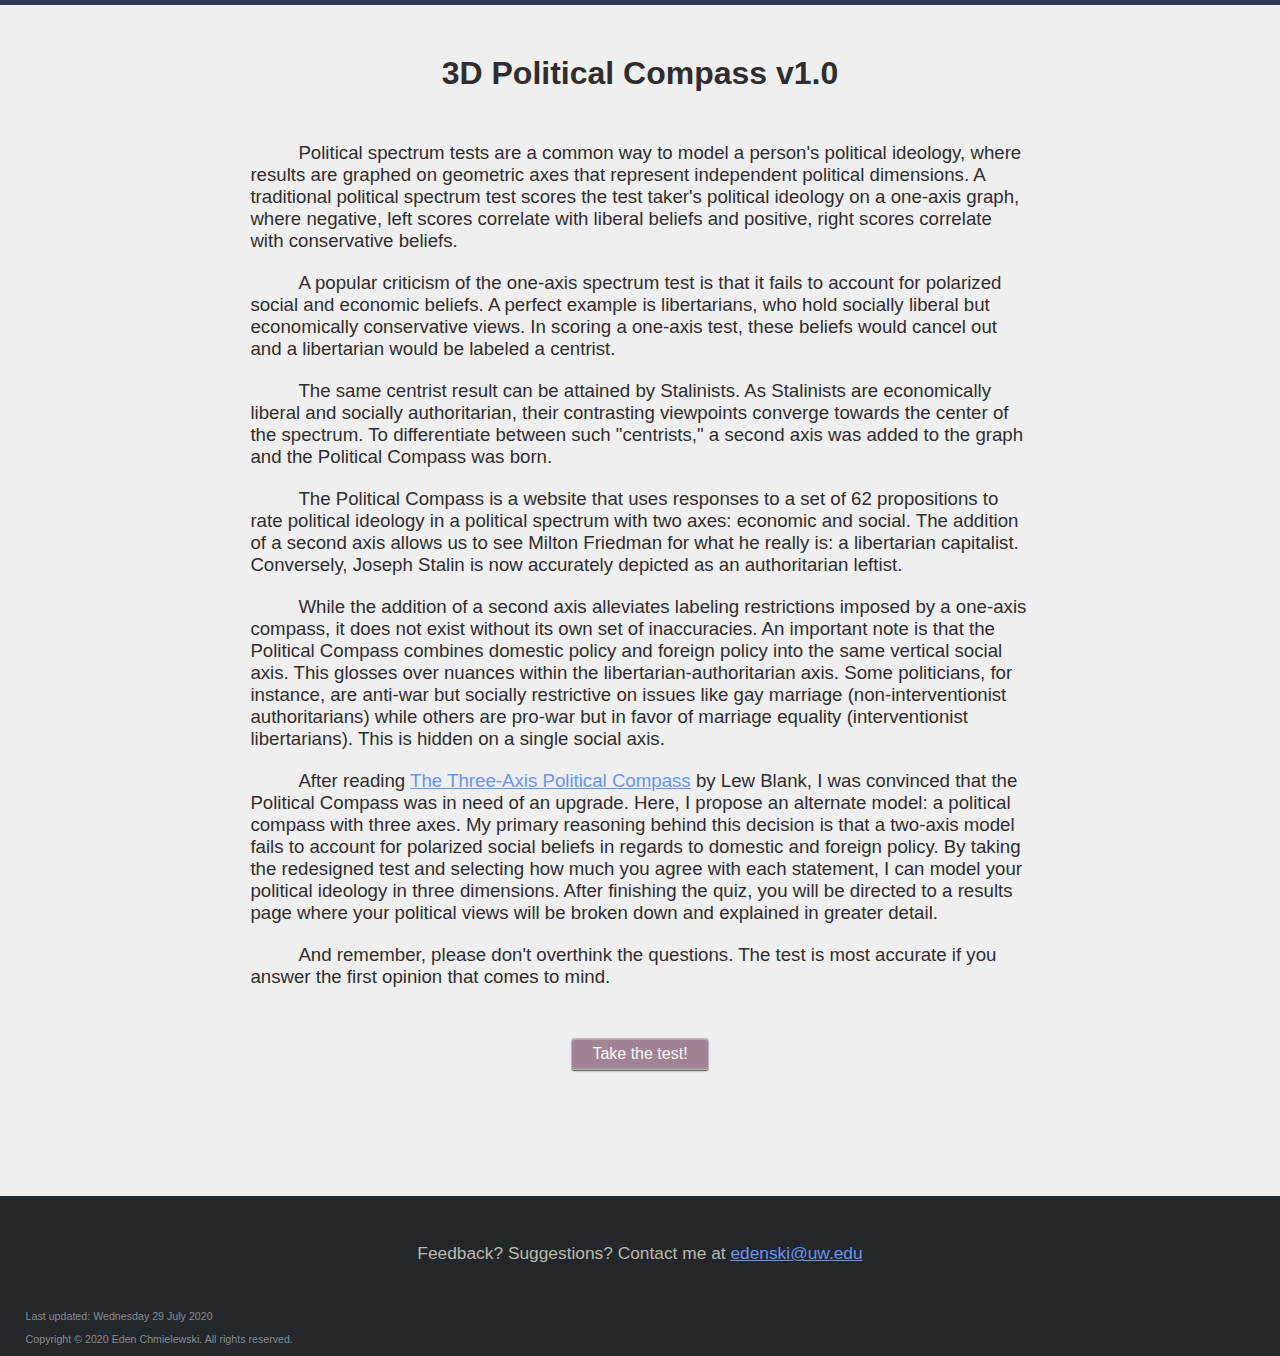
<file: index.html>
<!DOC TYPE HTML>
<html>
  <head>
    <title>3D Compass</title>
    <link href="style.css" type="text/css" rel="stylesheet">
    <meta name="viewport" content="device-width, initial-scale=1">
    <! add logo to tab>
  </head>
  <body>
    <div class="bluesSpacer"></div>
    <div id="mainBox">
      <div id="main">
        <div id="topbar"><b>3D Political Compass v1.0</b></div>
        <div class="spacer"></div>
        <p id="text">Political spectrum tests are a common way to model
          a person's political ideology, where results are graphed on geometric 
          axes that represent independent political dimensions. A traditional 
          political spectrum test scores the test taker's political ideology 
          on a one-axis graph, where negative, left scores correlate with 
          liberal beliefs and positive, right scores correlate with 
          conservative beliefs.</p>
        <p id="text">
          A popular criticism of the one-axis spectrum test is that it fails 
          to account for polarized social and economic beliefs. A perfect 
          example is libertarians, who hold socially liberal but 
          economically conservative views. In scoring a one-axis test, these 
          beliefs would cancel out and a libertarian would be labeled a 
          centrist.</p>
        <p id="text">
          The same centrist result can be attained by Stalinists. As 
          Stalinists are economically liberal and socially authoritarian, 
          their contrasting viewpoints converge towards the center of 
          the spectrum. To differentiate between such "centrists," a second 
          axis was added to the graph and the Political Compass was 
          born.</p>
        <p id="text">
          The Political Compass is a website that uses responses to a
          set of 62 propositions to rate political ideology in a political
          spectrum with two axes: economic and social. The addition of a
          second axis allows us to see Milton Friedman for what he really
          is: a libertarian capitalist. Conversely, Joseph Stalin is now 
          accurately depicted as an authoritarian leftist.</p>
        <p id="text">While the addition of a second axis alleviates labeling 
          restrictions imposed by a one-axis compass, it does not exist without 
          its own set of inaccuracies. An important note is that the Political 
          Compass combines domestic policy and foreign policy into the same 
          vertical social axis. This glosses over nuances within the 
          libertarian-authoritarian axis. Some politicians, for 
          instance, are anti-war but socially restrictive on issues like gay 
          marriage (non-interventionist authoritarians) while others are 
          pro-war but in favor of marriage equality (interventionist 
          libertarians). This is hidden on a single social axis.</p>
        <p id="text">After reading 
          <a href = "https://medium.com/the-outsider-news/the-three-axis-political-compass-73ec7522a7ac" style="color:#6794f6">
            The Three-Axis Political Compass</a> 
          by Lew Blank, I was convinced that the Political Compass was in 
          need of an upgrade. Here, I propose an alternate model: a 
          political compass with three axes. My primary
          reasoning behind this decision is that a two-axis model fails to
          account for polarized social beliefs in regards to domestic and
          foreign policy. By taking the redesigned test and selecting 
          how much you agree with each statement, I can model your political 
          ideology in three dimensions. After finishing the quiz, you will be 
          directed to a results page where your political views will be broken 
          down and explained in greater detail.</p>
        <p id="text">And remember, please don't overthink the questions. The
          test is most accurate if you answer the first opinion that comes to
          mind.</p>
        <div class="spacer"></div>
        <a class="button" href="http://localhost/test.html">Take the test!</a></button>
        <br><br>
        <br><br>
        <br><br>
        <br><br>
      </div>
    </div>
    <footer>
      <div id="copyrightParagraph">
        <div class="spacer"></div>
        <p id="suggestions">Feedback? Suggestions? Contact me at <a href
          ="mailto:edenski@uw.edu" style="color:#6794f6">edenski@uw.edu</a></p>
        <br>
        <p id="copyright">Last updated: Wednesday 29 July 2020</p>
        <p id="copyright">Copyright © 2020 Eden Chmielewski. All rights
          reserved.</p>
      </div>
    </footer>
  </body>
</html>
</file>
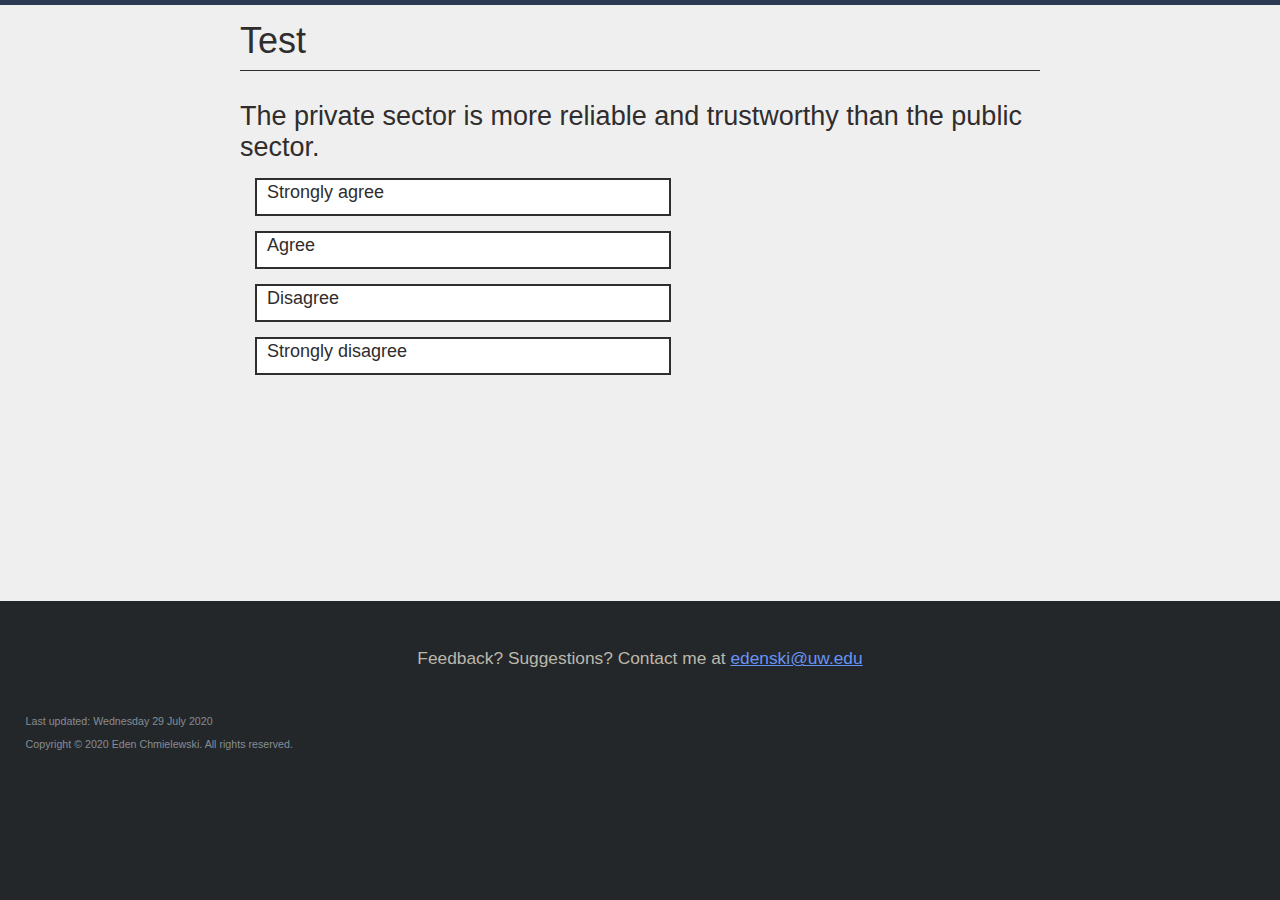
<file: test.html>
<!DOCTYPE HTML>
<html>
  <head>
    <title>3D Compass Test</title>
    <link href="teststyle.css" rel="stylesheet" type="text/css"/>
    <meta name="viewport" content="device-width, initial-scale=1">
    <script src="jquery.js"></script>
    <script src="controller.js"></script>
  </head>
  <body>
    <div class="bluesSpacer"></div><div id="main">
      <div id="topbar">Test</div>
      <div class="spacer"></div>
      <div id="navContent">
       	<div id="game1"></div>
      	<div id="game2"></div>
      </div>
    </div>
  </body>
  <footer>
    <div id="copyrightParagraph">
      <div class="spacer"></div>
      <p id="suggestions">Feedback? Suggestions? Contact me at <a href
        ="mailto:edenski@uw.edu" style="color:#6794f6">edenski@uw.edu</a></p>
      <br>
      <p id="copyright">Last updated: Wednesday 29 July 2020</p>
      <p id="copyright">Copyright © 2020 Eden Chmielewski. All rights
        reserved.</p>
    </div>
  </footer>
</html>
</file>
<file: style.css>
body {
  position: relative;
  background: #242729;
  text-align: center;
  padding:0px;
  margin:0px;
}
footer {
  display: flex;
  justify-content: center;
  padding: 5px;
  padding:0px;
  margin:0px;
}
#mainBox {
  background: #efefef;
  width: 100%;
}
#main {
  background: #efefef;
  margin-left: auto;
  margin-right: auto;
  width: 80%;
  padding-top: 50px;
}
#topbar {
  text-align: center;
  font-family: Tahoma, Geneva, sans-serif;
  font-size: 24pt;
  color: #2f2d2d;
}
.spacer {
	height:30px;
}
.bluesSpacer {
  background: #2c3952;
	height:5px;
}
p {
  font-family: Tahoma, Geneva, sans-serif;
  font-size: 14pt;
  color: #2f2d2d;
}
#text {
  padding-left: 10%;
  padding-right: 10%;
  text-indent: 48px;
  text-align: left;
  margin: 20;
}
#suggestions {
  padding-left: 5%;
  padding-right: 5%;
  font-size: 13pt;
  text-align: center;
	color: #bbb8ac;
}
#copyright {
  padding-left: 2%;
  padding-right: 5%;
  font-size: 8pt;
  text-align: left;
	color: #848d95;
}
#copyrightParagraph {
  height: 20%;
  text-align: center;
	background:#242729;
  width: 100%;
}
.button {
  display: inline-block;
  *display: inline;
  zoom: 1;
  padding: 6px 20px;
  margin: 0;
  cursor: pointer;
  border: 1px solid #bbb;
  overflow: visible;
  font: 16px Tahoma, Geneva, sans-serif;
  text-decoration: none;
  white-space: nowrap;
  color: #f8f8f8;
  background-color: #a28393;
  /* background-color: #ddd; */
  background-image: linear-gradient(top, rgba(255,255,255,1),
    rgba(255,255,255,0));
  transition-duration: 0.4s;
  /*transition: background-color .2s ease-out; */
  background-clip: padding-box; /* Fix bleeding */
  border-radius: 3px;
  box-shadow: 0 1px 0 rgba(0, 0, 0, .3), 0 2px 2px -1px rgba(0, 0, 0, .5),
    0 1px 0 rgba(255, 255, 255, .3) inset;
  /* text-shadow: 0 1px 0 rgba(255,255,255, .9); */
  user-select: none;
}
.button:hover {
  /* background-color: #eee; */
  background-color: #bda8b3;
  color: #f8f8f8;
}
hr {
  border-color: #2f2d2d;
}
</file>
<file: teststyle.css>
html {
	background:#242729;
}
body {
	margin: 0;
	padding: 0;
	background: #efefef;
	font-family: Tahoma, Geneva, sans-serif;
}
#navContent {
	margin:auto;
	width:800px;
	height:500px;
	position:relative;
	overflow:hidden;
}
#game1{
	margin:auto;
	width:800px;
	height:500px;
	right:0px;
	position:absolute;
}
#game2 {
	margin:auto;
	width:800px;
	height:500px;
	right:-800px;
	position:absolute;
}
.questionText {
	font-size:27px;
	color:#2f2d2d;
}
.option {
	width: 400px;
	height: 30px;
	margin: 15px;
	font-size: 18px;
	color: #2f2d2d;
	padding: 2px;
	padding-left: 10px;
	border: 2px #2f2d2d solid;
	cursor: pointer;
	background-color: white;
}
.option:hover {
	border:#a66073 solid 2px;
	color:#a66073;
}
#topbar {
	height:50px;
	margin:auto;
	margin-top:15px;
	color:#2f2d2d;
	font-size:36px;
	font-family: Tahoma, Geneva, sans-serif;
	width:800px;
	border-bottom: solid #2f2d2d 1px;
}
#copyright {
  padding-left: 2%;
  padding-right: 5%;
  font-size: 8pt;
  text-align: left;
	color: #848d95;
}
#copyrightParagraph {
  height: 20%;
	background:#242729;
  width: 100%;
}
#suggestions {
  padding-left: 5%;
  padding-right: 5%;
	font-size: 13pt;
  text-align: center;
	color: #bbb8ac;
}
.spacer {
	height:30px;
}
.bluesSpacer {
  background: #2c3952;
	height:5px;
}
@media screen and (max-width:800px) {
	#topbar{margin-left:1%;margin-right:1%;	width:96%;}
	#navContent{margin:1%;	width:98%;}
	#game1{margin:1%;	width:98%;}
	#game2{margin:1%;	width:98%;}
}
@media screen and (max-width:460px) {
	.option{width:80%;margin:5%;}
}
</file>
